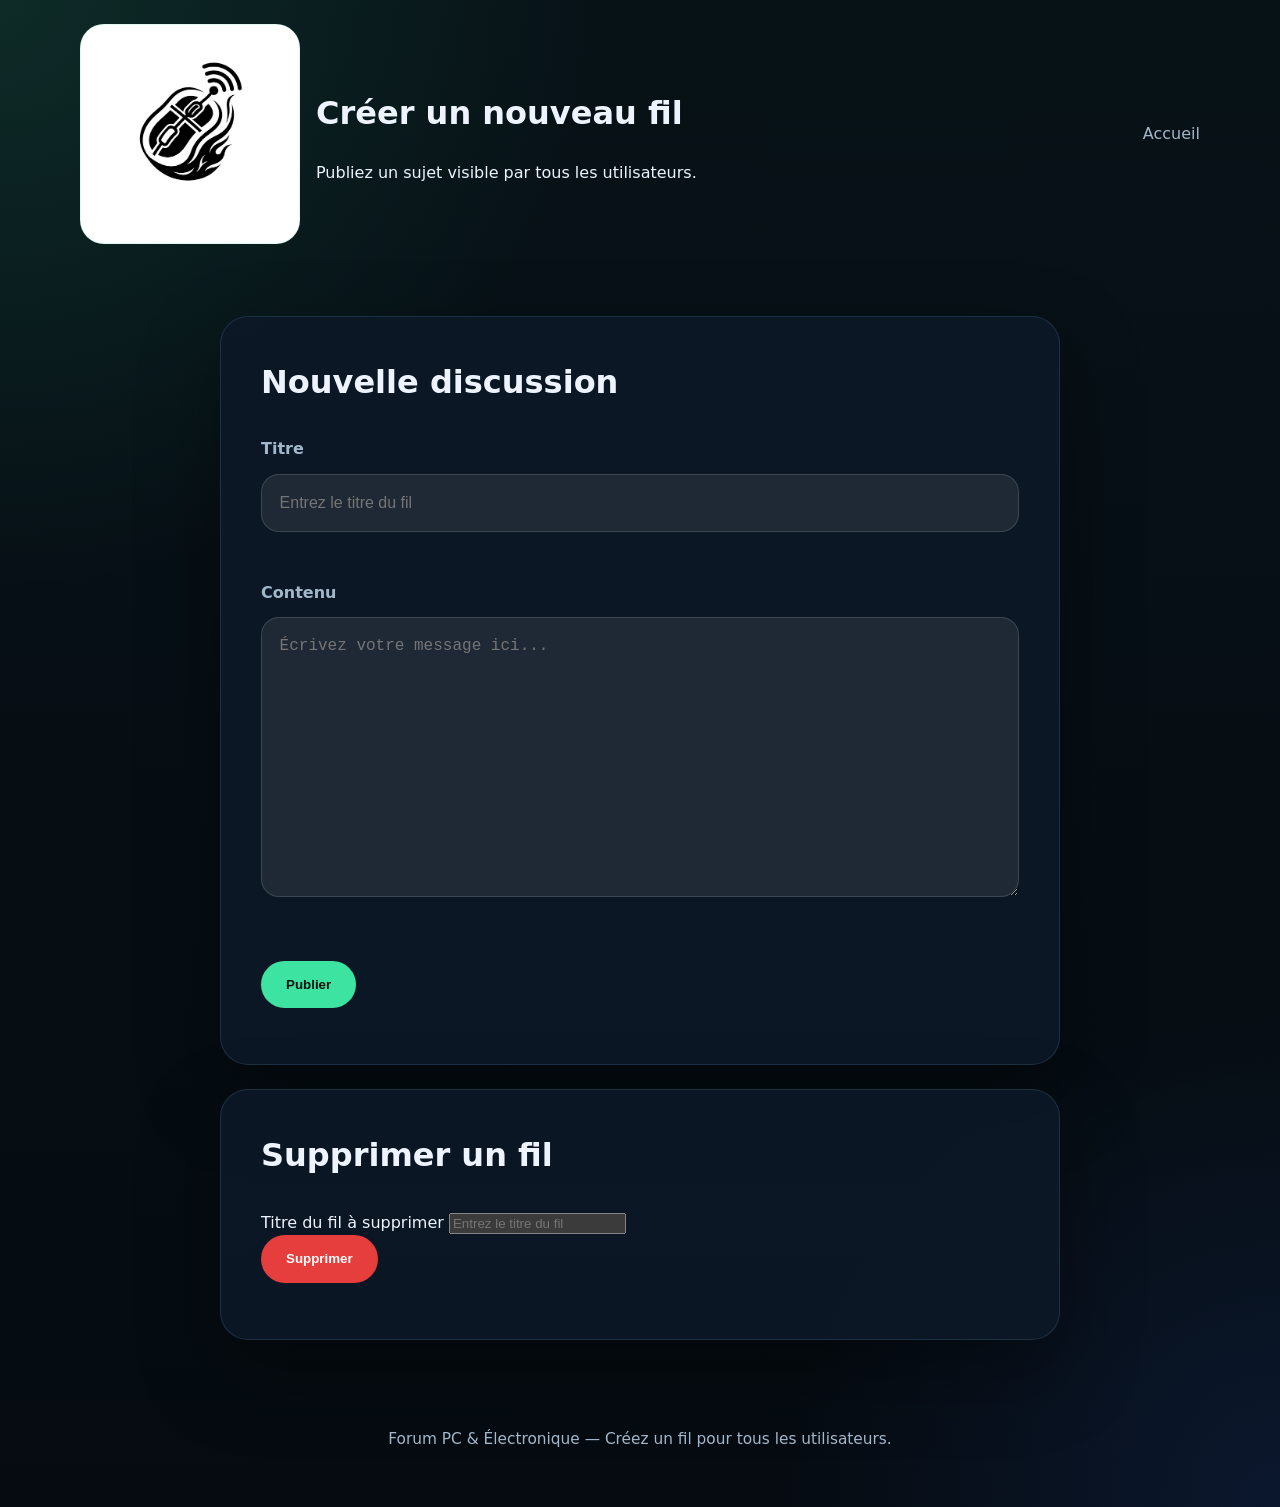
<file: html/create_post.html>
<!DOCTYPE html>
<html lang="fr">
    <head>
        <meta charset="UTF-8">
        <meta name="viewport" content="width=device-width, initial-scale=1.0">
        <title>Créer un fil de discussion</title>
        <link rel="stylesheet" href="../assets/style/create_post.css">
        <link rel="icon" type="image/png" href="../assets/images/logo.jpg">
    </head>
    <body>
        <header class="site-header">
            <div class="brand">
                <img src="../assets/images/logo.jpg" alt="Logo Forum PC" class="logo">
                <div>
                    <h1>Créer un nouveau fil</h1>
                    <p>Publiez un sujet visible par tous les utilisateurs.</p>
                </div>
            </div>
            <nav class="site-nav">
                <a href="/">Accueil</a>
            </nav>
        </header>

        <main class="create-post-page">
            <section class="create-post-form">
                <h2>Nouvelle discussion</h2>
                <form id="threadForm">
                    <div class="form-field">
                        <label for="title">Titre</label>
                        <input type="text" id="title" name="title" placeholder="Entrez le titre du fil" required>
                    </div>

                    <div class="form-field">
                        <label for="content">Contenu</label>
                        <textarea id="content" name="content" rows="10" placeholder="Écrivez votre message ici..." required></textarea>
                    </div>

                    <button type="submit" class="button primary">Publier</button>
                </form>
                <p id="message" class="message"></p>
            </section>

            <section class="delete-post-form">
                <h2>Supprimer un fil</h2>
                <form id="deleteForm">
                    <div class="form-field">
                        <label for="deleteTitle">Titre du fil à supprimer</label>
                        <input type="text" id="deleteTitle" name="title" placeholder="Entrez le titre du fil" required>
                    </div>
                    <button type="submit" class="button danger">Supprimer</button>
                </form>
                <p id="deleteMessage" class="message"></p>
            </section>
        </main>

        <footer class="site-footer">
            <p>Forum PC & Électronique — Créez un fil pour tous les utilisateurs.</p>
        </footer>

        <script>
            const form = document.getElementById('threadForm');
            const message = document.getElementById('message');

            form.addEventListener('submit', async (event) => {
                event.preventDefault();

                const title = document.getElementById('title').value.trim();
                const content = document.getElementById('content').value.trim();

                if (!title || !content) {
                    message.textContent = 'Le titre et le contenu sont requis.';
                    return;
                }

                const response = await fetch('/topic/add', {
                    method: 'POST',
                    headers: { 'Content-Type': 'application/json' },
                    body: JSON.stringify({ title, content })
                });

                if (!response.ok) {
                    const errorText = await response.text();
                    message.textContent = errorText || 'Erreur lors de la création du fil.';
                    return;
                }

                window.location.href = '/';
            });

            const deleteForm = document.getElementById('deleteForm');
            const deleteMessage = document.getElementById('deleteMessage');

            deleteForm.addEventListener('submit', async (event) => {
                event.preventDefault();
                const title = document.getElementById('deleteTitle').value.trim();

                if (!title) {
                    deleteMessage.textContent = 'Le titre est requis pour supprimer un fil.';
                    return;
                }

                const response = await fetch('/topic/delete', {
                    method: 'POST',
                    headers: { 'Content-Type': 'application/json' },
                    body: JSON.stringify({ title })
                });

                if (!response.ok) {
                    const errorText = await response.text();
                    deleteMessage.textContent = errorText || 'Erreur lors de la suppression du fil.';
                    return;
                }

                deleteMessage.textContent = 'Fil supprimé avec succès.';
                deleteForm.reset();
            });
        </script>
    </body>
</html>
</file>
<file: assets/style/create_post.css>
:root {
    color-scheme: dark;
    --bg: #071217;
    --panel: #0d1820;
    --panel-soft: #122432;
    --text: #eef4ff;
    --muted: #a3b7cb;
    --accent: #3de3a1;
    --accent-soft: rgba(61, 227, 161, 0.15);
    --border: rgba(99, 150, 183, 0.2);
    --shadow: 0 32px 80px rgba(0, 0, 0, 0.35);
}

* {
    box-sizing: border-box;
}

html, body {
    margin: 0;
    min-height: 100%;
}

body {
    font-family: Inter, ui-sans-serif, system-ui, -apple-system, BlinkMacSystemFont, 'Segoe UI', sans-serif;
    background: radial-gradient(circle at top left, rgba(61, 227, 161, 0.12), transparent 30%),
                radial-gradient(circle at bottom right, rgba(56, 114, 255, 0.12), transparent 25%),
                linear-gradient(180deg, #071217 0%, #050b11 100%);
    color: var(--text);
    line-height: 1.6;
}

img {
    display: block;
    max-width: 100%;
}

a {
    color: inherit;
    text-decoration: none;
}

.site-header {
    width: min(1120px, calc(100% - 2rem));
    margin: 0 auto;
    padding: 1.5rem 0;
    display: flex;
    justify-content: space-between;
    align-items: center;
    gap: 1rem;
}

.brand {
    display: flex;
    align-items: center;
    gap: 1rem;
}

.logo {
    width: 220px;
    height: 220px;
    object-fit: cover;
    object-position: center;
    border-radius: 24px;
    border: 1px solid rgba(61, 227, 161, 0.18);
    background: #ffffff;
    padding: 0;
}

.site-nav {
    display: flex;
    gap: 1.25rem;
    flex-wrap: wrap;
}

.site-nav a {
    color: var(--muted);
    font-weight: 500;
    transition: color 0.2s ease;
}

.site-nav a:hover {
    color: var(--accent);
}

main {
    width: min(1120px, calc(100% - 2rem));
    margin: 0 auto;
    padding-bottom: 3rem;
}

.create-post-page {
    padding-top: 3rem;
    padding-bottom: 3rem;
    min-height: calc(100vh - 12rem);
}

.create-post-form {
    width: min(840px, 100%);
    margin: 0 auto;
    padding: 2.5rem;
    background: rgba(13, 24, 38, 0.92);
    border: 1px solid var(--border);
    border-radius: 28px;
    box-shadow: var(--shadow);
}

.create-post-form h2 {
    margin-top: 0;
    margin-bottom: 1.75rem;
    font-size: 2rem;
}

.create-post-form label {
    display: block;
    margin-bottom: 0.75rem;
    color: var(--muted);
    font-weight: 600;
}

.create-post-form input,
.create-post-form textarea {
    width: 100%;
    border: 1px solid rgba(255, 255, 255, 0.08);
    border-radius: 18px;
    background: rgba(255, 255, 255, 0.03);
    color: var(--text);
    padding: 1rem 1.1rem;
    margin-bottom: 1.5rem;
    font-size: 1rem;
    line-height: 1.5;
    outline: none;
    transition: border-color 0.2s ease, box-shadow 0.2s ease;
}

.create-post-form input:focus,
.create-post-form textarea:focus {
    border-color: rgba(61, 227, 161, 0.65);
    box-shadow: 0 0 0 4px rgba(61, 227, 161, 0.08);
}

.create-post-form textarea {
    min-height: 280px;
    resize: vertical;
}

.create-post-form button,
.button {
    display: inline-flex;
    align-items: center;
    justify-content: center;
    padding: 0.95rem 1.5rem;
    border-radius: 999px;
    border: 1px solid transparent;
    font-weight: 600;
    transition: transform 0.2s ease, background-color 0.2s ease, color 0.2s ease;
    cursor: pointer;
    text-decoration: none;
}

.button:hover {
    transform: translateY(-1px);
}

.primary {
    background: var(--accent);
    color: #031211;
}

.danger {
    background: #e63d3d;
    color: #ffffff;
    border-color: rgba(230, 61, 61, 0.25);
}

.create-post-form button {
    margin-top: 0.5rem;
}

.delete-post-form {
    width: min(840px, 100%);
    margin: 1.5rem auto 0;
    padding: 2.5rem;
    background: rgba(13, 24, 38, 0.92);
    border: 1px solid var(--border);
    border-radius: 28px;
    box-shadow: var(--shadow);
}

.delete-post-form h2 {
    margin-top: 0;
    margin-bottom: 1.75rem;
    font-size: 2rem;
}

.create-post-form .form-field {
    margin-bottom: 1.5rem;
}

.create-post-form input,
.create-post-form textarea {
    background: rgba(255, 255, 255, 0.08);
    border: 1px solid rgba(255, 255, 255, 0.14);
}

.message {
    margin-top: 1rem;
    color: var(--accent);
}

.site-footer {
    width: min(1120px, calc(100% - 2rem));
    margin: 0 auto;
    padding: 1.5rem 0 2.5rem;
    text-align: center;
    color: var(--muted);
    font-size: 0.96rem;
}

@media (max-width: 860px) {
    .site-header,
    main,
    .site-footer {
        width: min(100%, calc(100% - 2rem));
    }

    .create-post-form {
        width: 100%;
    }
}
</file>
